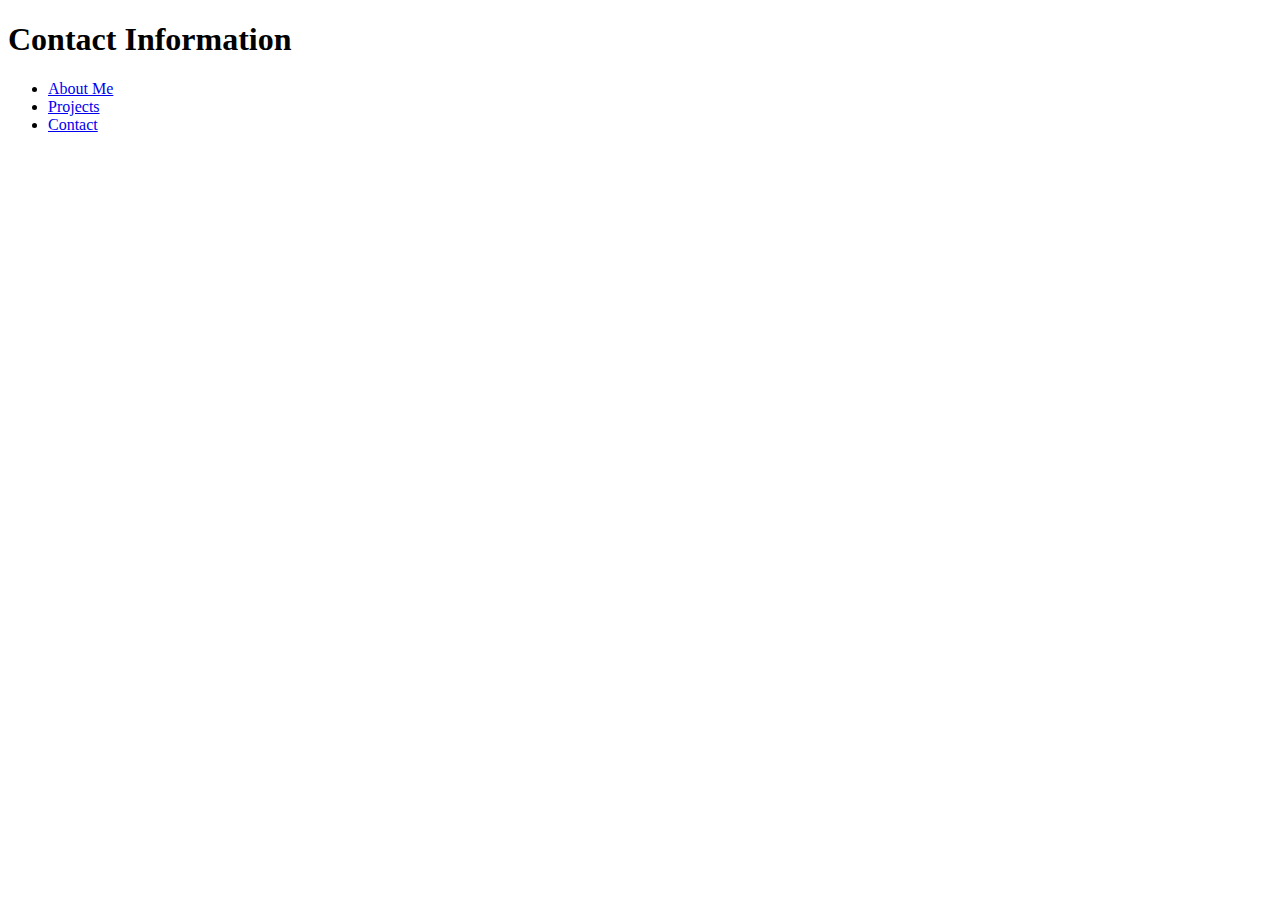
<file: src/contact.html>
<!DOCTYPE html>
<html lang="en">
<head>
    <meta charset="UTF-8">
    <meta name="viewport" content="width=device-width, initial-scale=1.0">
    <title>Portfolio</title>
    <link rel="stylesheet" href="assets/styles/index.css">
</head>
<body>

    <header>
        <h1>Contact Information</h1>
        <nav>
            <ul>
                <li><a href="index.html">About Me</a></li>
                <li><a href="projects.html">Projects</a></li>
                <li><a href="contact.html">Contact</a></li>
            </ul>
        </nav>
    </header>

    <form>

    </form>
    
    <footer>
        <p></p>
    </footer>

</body>
</html>
</file>
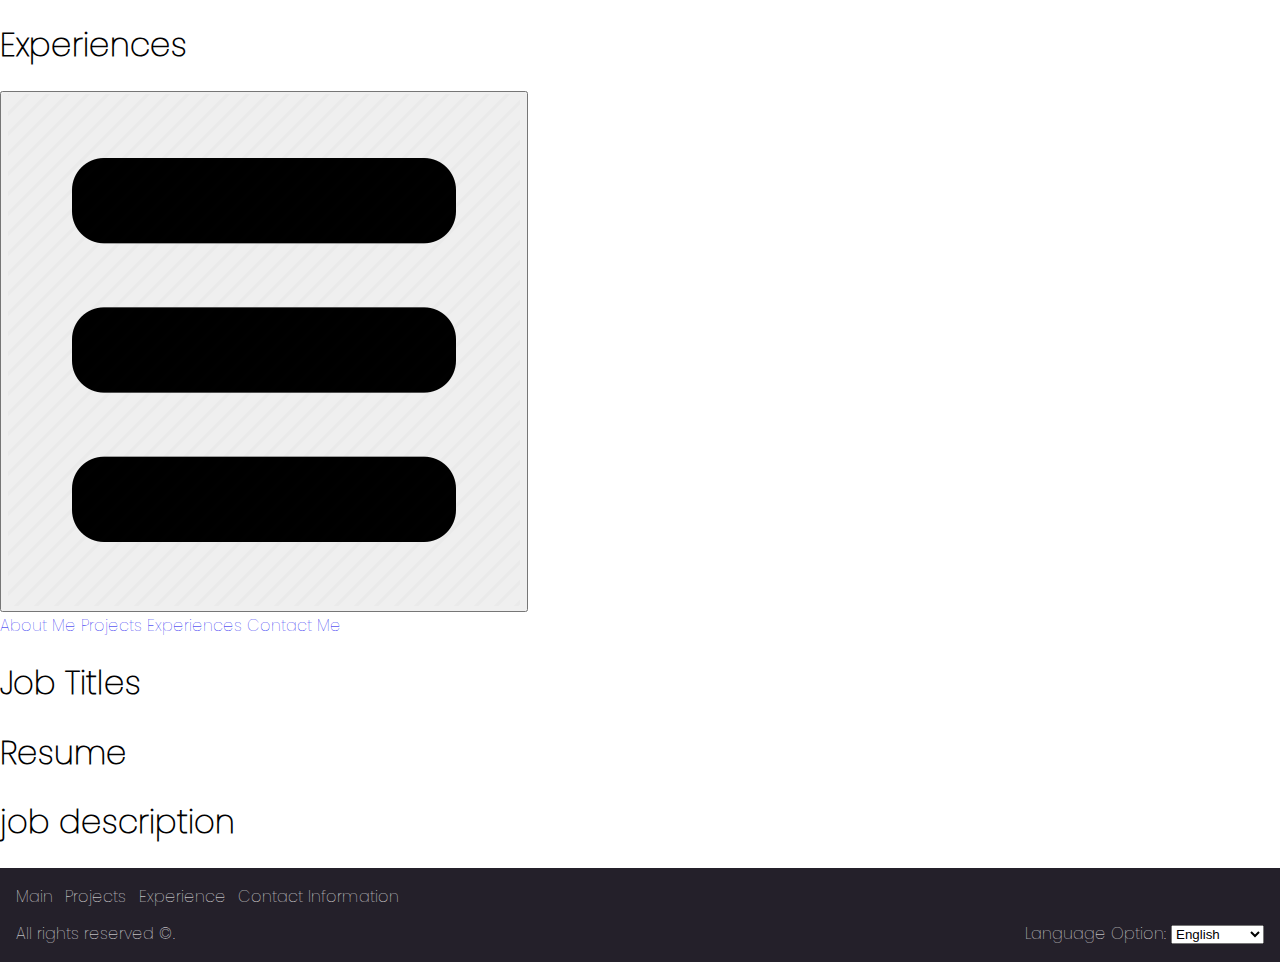
<file: src/experiences.html>
<!DOCTYPE html>
<html lang="en">
<head>
    <meta charset="UTF-8">
    <meta name="viewport" content="width=device-width, initial-scale=1.0">
    <title>Portfolio</title>
    <link rel="stylesheet" href="assets/styles/experiences.css">
    <link rel="stylesheet" href="assets/styles/universal.css">
    <script src="assets/scripts/projects.js"></script>
</head>
<body>
    <header>
        <h1>Experiences</h1>
        <button type="button" id="menuButton">
            <img src="public/images/navigation.png" alt="navigation" />
        </button>
    </header>
    <nav class="menu" id="menu">
        <a href="index.html">About Me</a>
        <a href="projects.html">Projects</a>
        <a href="experiences.html">Experiences</a>
        <a href="contact.html">Contact Me</a>
    </nav>
    <main id="grid">
        <section>
            <h1>Job Titles</h1>
        </section>
        <section>
            <h1>Resume</h1>
        </section>
        <section>
            <h1>job description</h1>
        </section>
    </main>
    <footer>
        <nav>
            <a href="index.html">Main</a>
            <a href="projects.html">Projects</a>
            <a href="experiences.html">Experience</a>
            <a href="contact.html">Contact Information</a>
        </nav>
        All rights reserved &copy;.
        <form action="GET" method="">
            <label for="languageOption">Language Option:</label>
            <select name="languages" id="languages">
                <option value="english">English</option>
                <option value="spanish">Spanish</option>
                <option value="japanese">Japanese</option>
                <option value="vietnamese">Vietnamese</option>
            </select>
        </form>
    </footer>
</body>
</html>
</file>
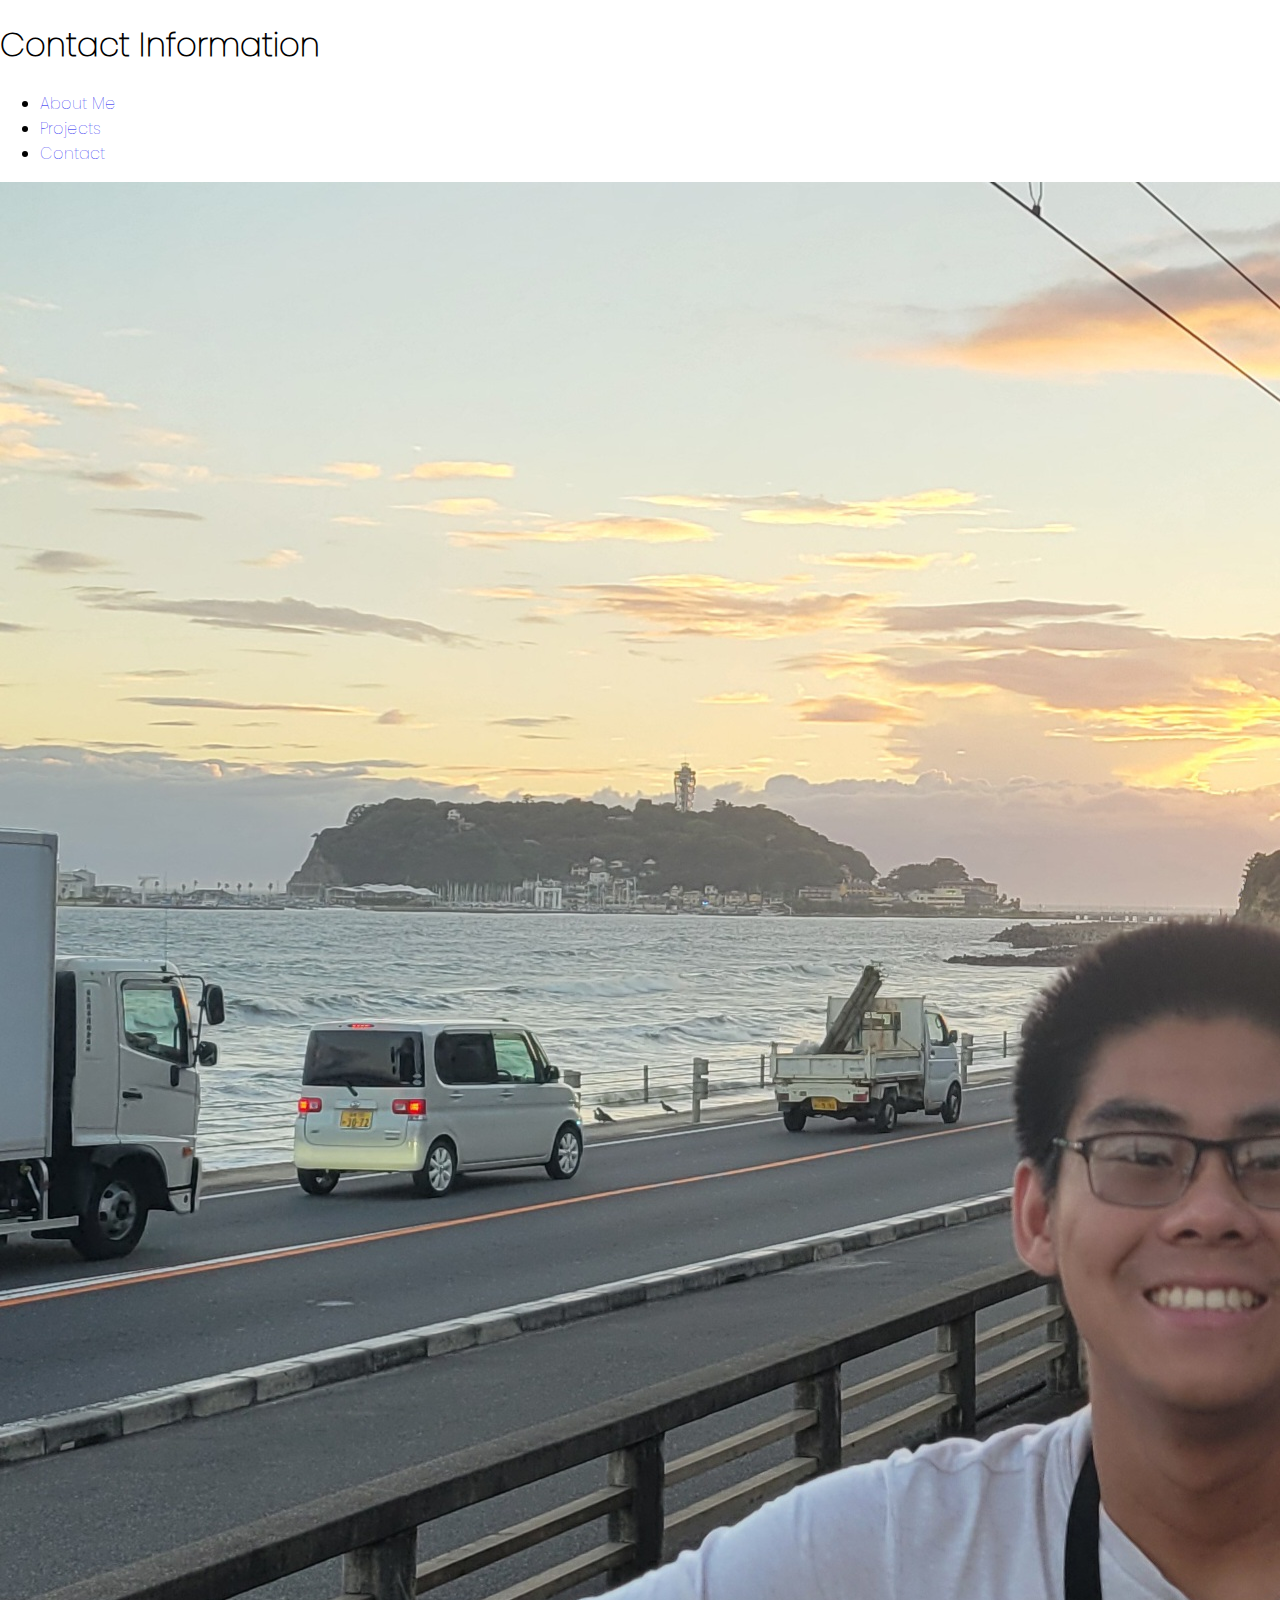
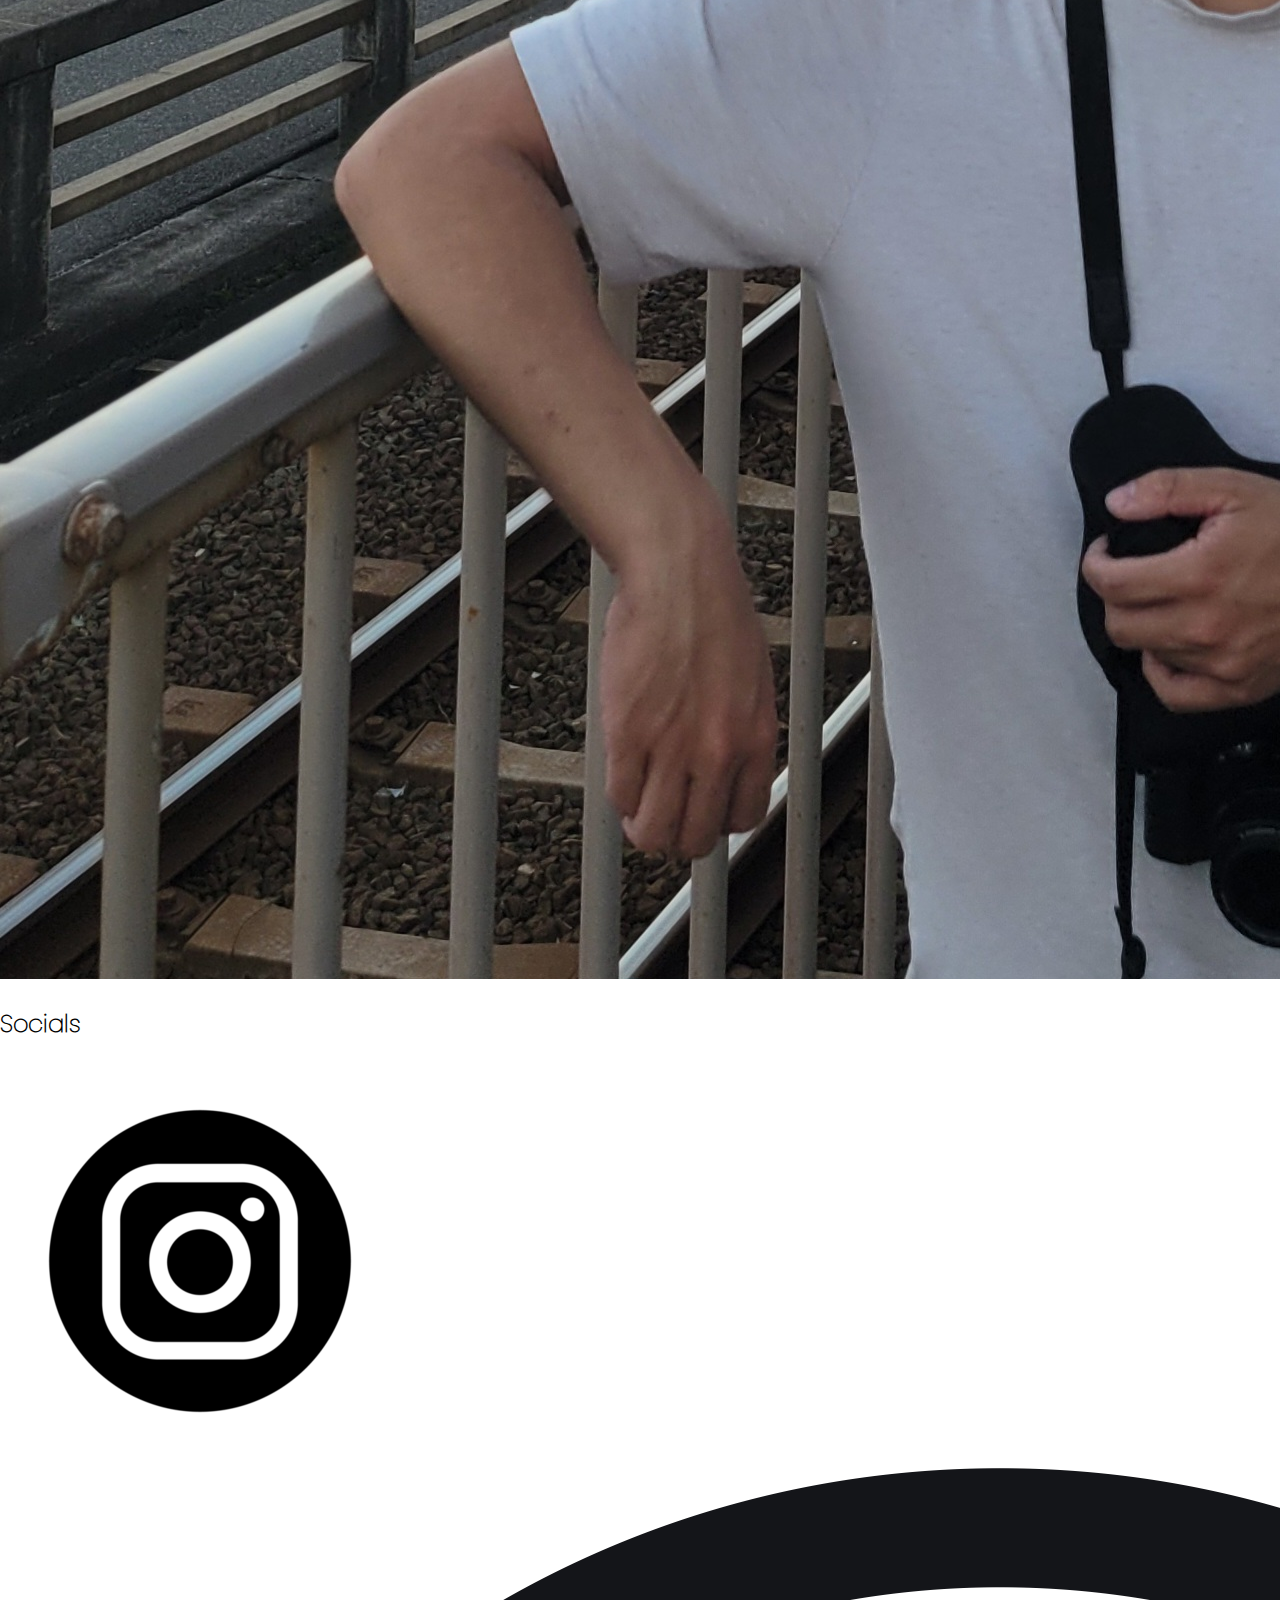
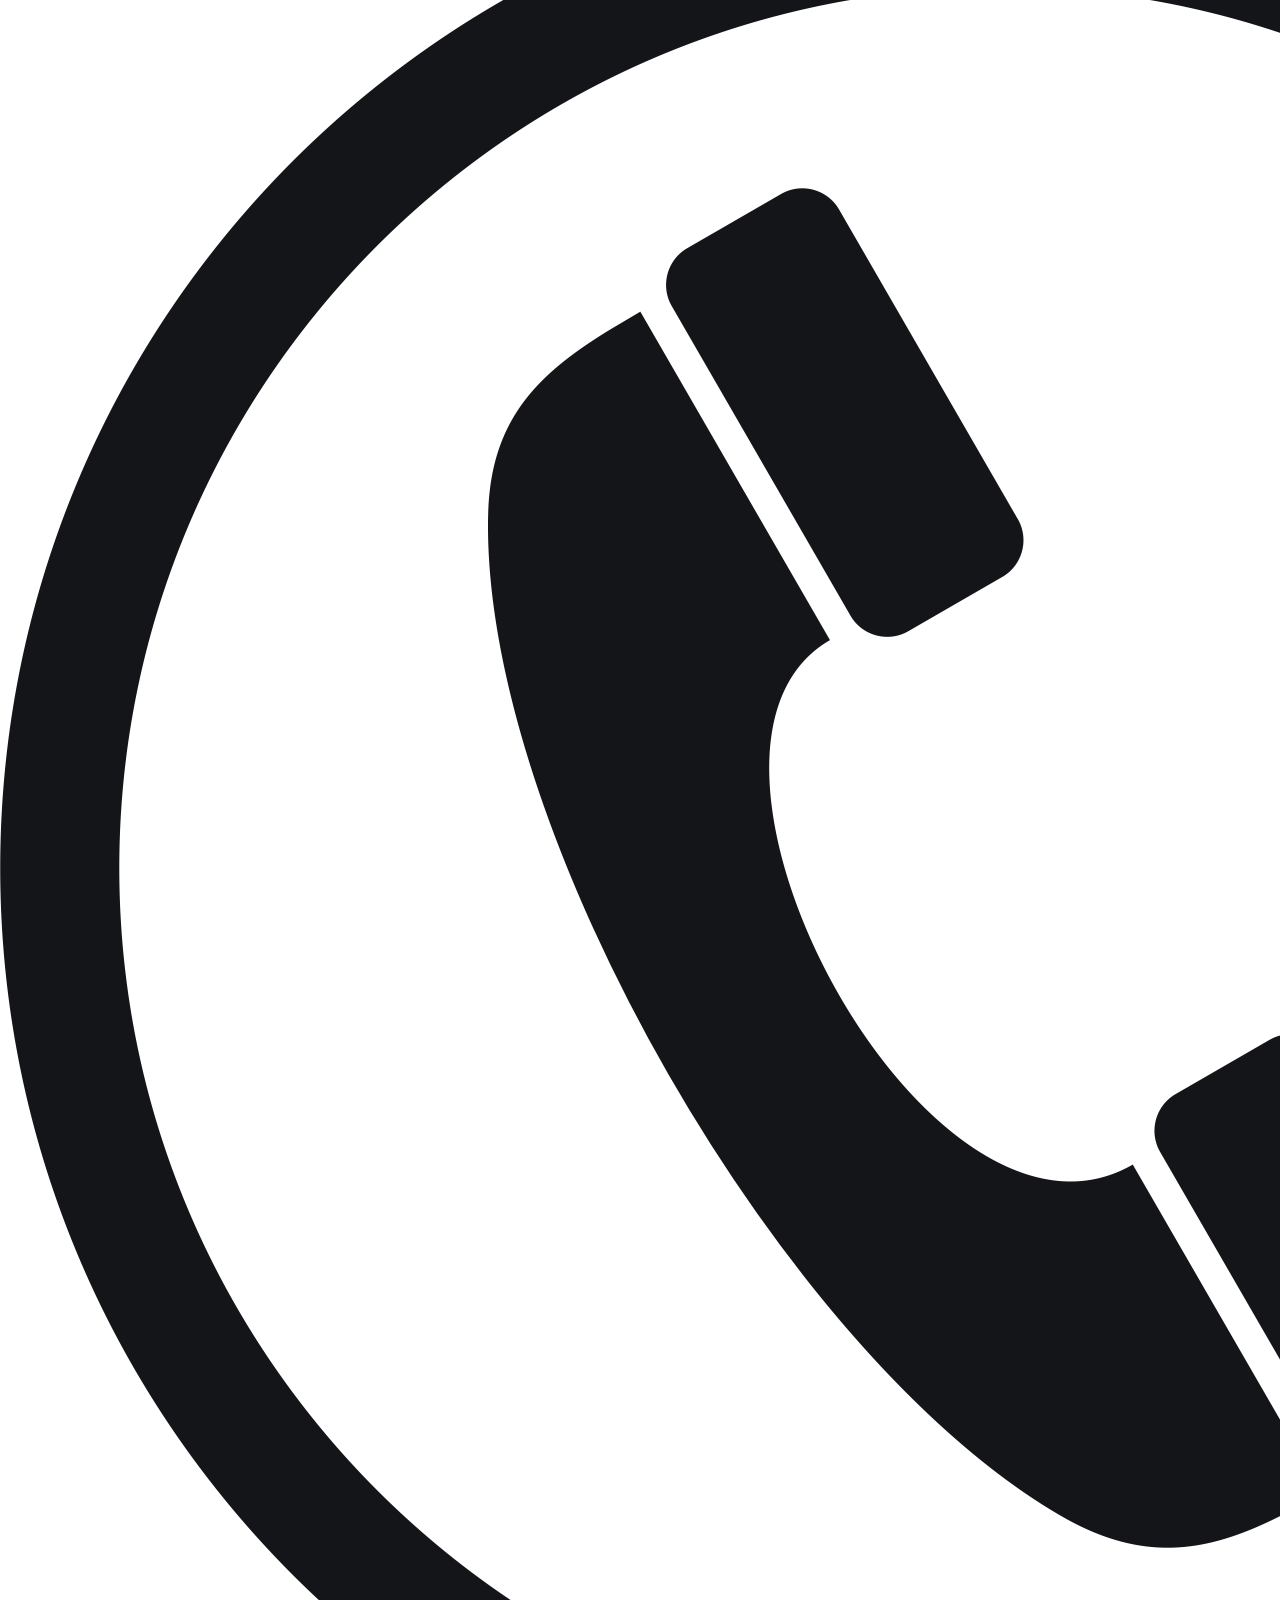
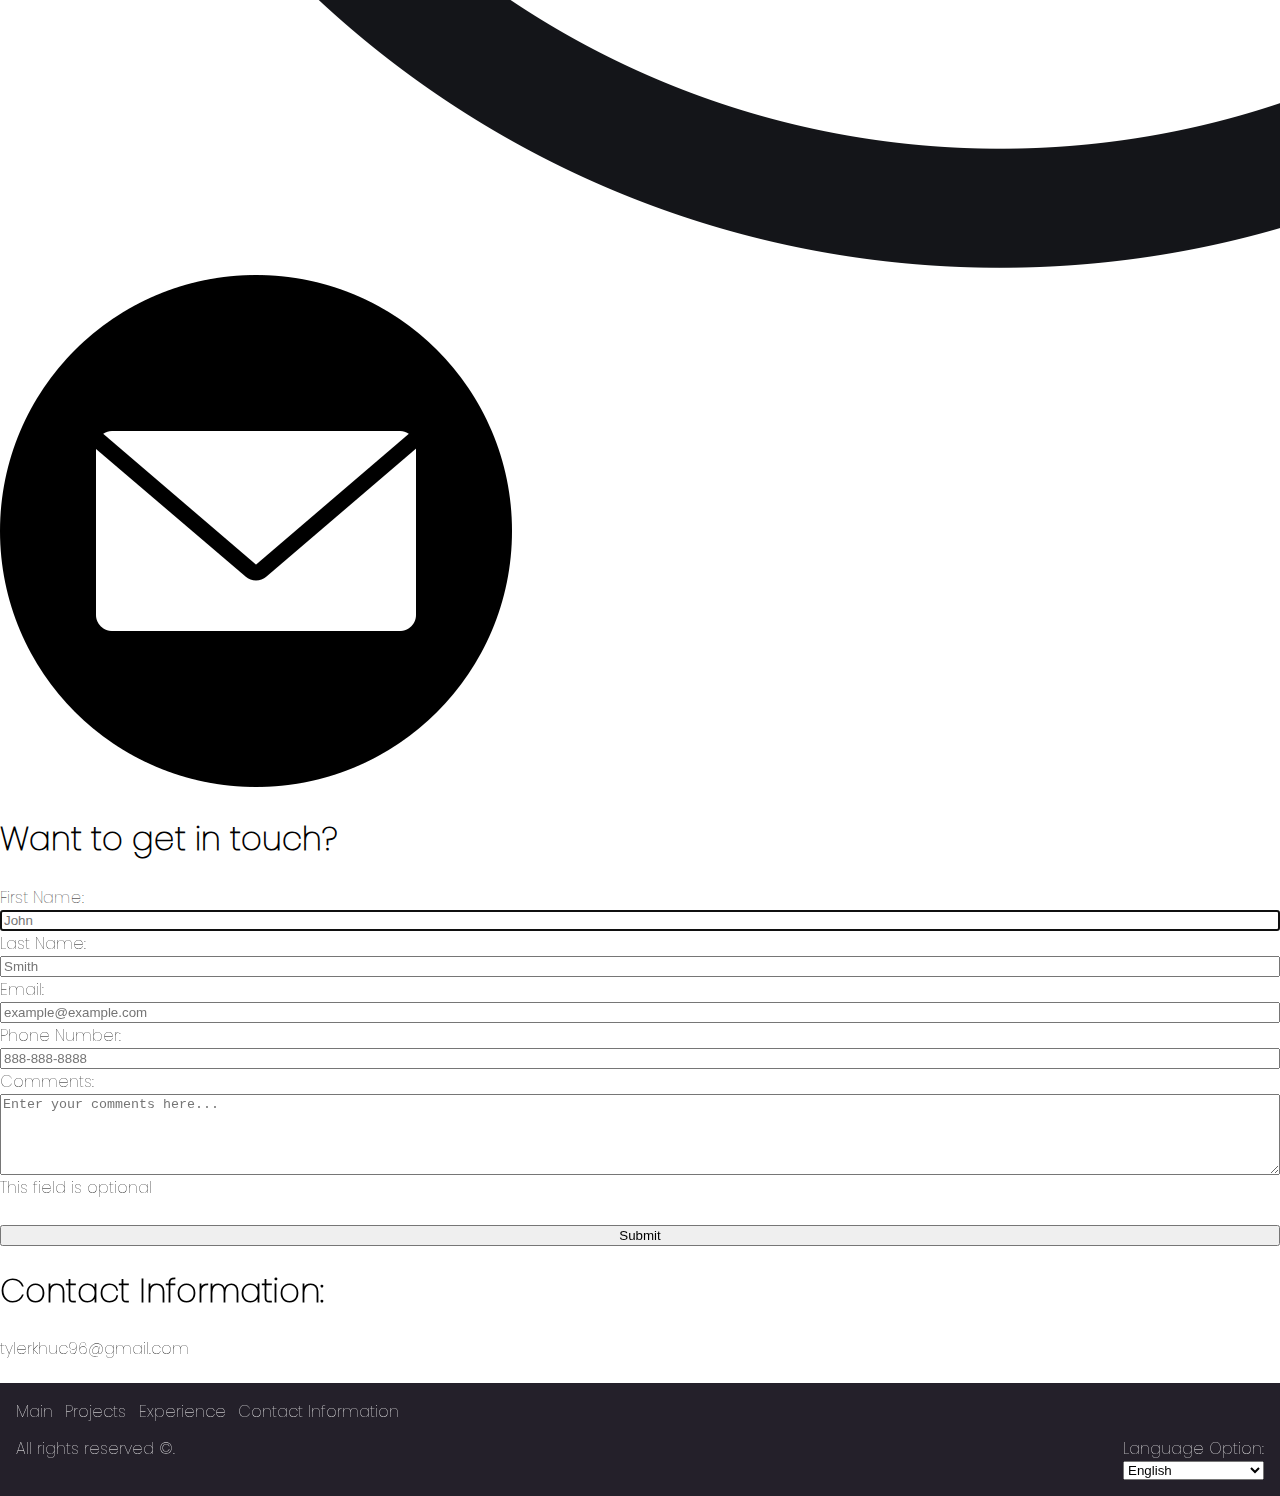
<file: src/form-no-js.html>
<!DOCTYPE html>
<html lang="en">
<head>
    <meta charset="UTF-8">
    <meta name="viewport" content="width=device-width, initial-scale=1.0">
    <title>Portfolio</title>
    <link rel="stylesheet" href="assets/styles/contact.css">
    <link rel="stylesheet" href="assets/styles/universal.css">
</head>
<body>

    <header>
        <h1>Contact Information</h1>
        <nav>
            <ul>
                <li><a href="index.html">About Me</a></li>
                <li><a href="projects.html">Projects</a></li>
                <li><a href="contact.html">Contact</a></li>
            </ul>
        </nav>
    </header>
    <main>
        <picture>
            <source srcset="public/images/japan.jpg" media="(min-width: 1024px)">
            <img src="" alt="A descriptive alt text">
            <aside>
                <h2>Socials</h2>
                <a href="https://www.instagram.com/"><img src="public/images/instagram.webp"></a>
                <a href="mailto:tylerkhuc96@gmail.com"><img src="public/images/phone.png"></a>
                <a href=""><img src="public/images/email.webp"></a>                
            </aside>
        </picture>
        <form action="https://httpbin.org/post" method="POST">
            <h1>Want to get in touch?</h1>
            <label for="firstName" >First Name:</label>
            <input type="text" id="firstName" name="firstName" required placeholder="John" minlength="2" autofocus>
            <output id="firstName"></output>
            <output id="first-name-info"></output>
            <label for="lastName">Last Name:</label>
            <input type="text" id="lastName" name="lastName" required placeholder="Smith" required>
            <output id="last-name-error"></output>
            <output id="last-name-info"></output>
            <label for="email">Email:</label>
            <input type="email" id="email" name="email" placeholder="example@example.com" minlength="6" required>
            <output id="email-error"></output>
            <output id="email-info"></output>
            <label for="phone">Phone Number:</label>
            <input type="tel" id="phone" name="phone" required placeholder="888-888-8888" pattern="^(\(\d{3}\)[-\s]?\d{3}[-\s]?\d{4}|\d{3}[-\s]?\d{3}[-\s]?\d{4}|\d{9})$" minlength="6">
            <output id="phone-error"></output>
            <output id="phone-info"></output>
            <label for="comments">Comments:</label>
            <textarea id="comments" name="comments" rows="5" cols="40" placeholder="Enter your comments here..."></textarea>
            <output id="comments-error">This field is optional</output><br>
            <output id="comments-info"></output>
            <input type="hidden" name="possible_bot" value="true">
            <button value="submit">Submit</button>
        </form> 
        <aside>
            <h1>Contact Information:</h1>
            <p>tylerkhuc96@gmail.com</p>
            <h1></h1>
            <p></p>
        </aside>
    </main>  
    <footer>
        <nav>
            <a href="index.html">Main</a>
            <a href="projects.html">Projects</a>
            <a href="experiences.html">Experience</a>
            <a href="contact.html">Contact Information</a>
        </nav>
        <noscript>Javascript is currently disabled.</noscript>
        All rights reserved &copy;.
        <form action="submit.php" method="GET">
            <label for="languageOption">Language Option:</label>
            <select name="languages" id="languages" onChange="alert('hi');">
                <option value="english">English</option>
                <option value="spanish">Español</option>
                <option value="japanese">日本語</option>
                <option value="vietnamese">Tiếng Việt</option>
            </select>
        </form>
    </footer>
</body>
</html>
</file>
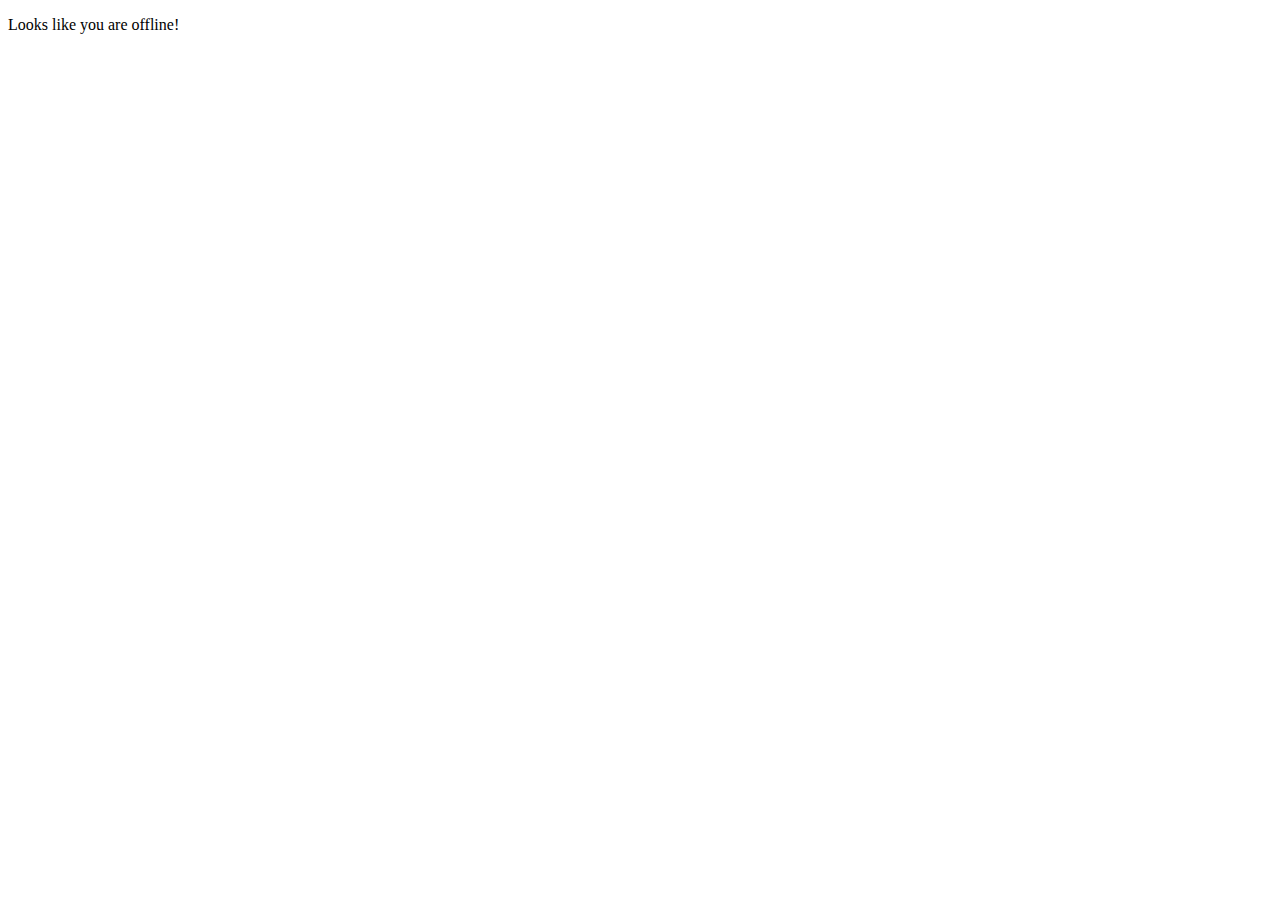
<file: src/offline.html>
<!DOCTYPE html>
<html lang="en">
    <head>

    </head>
    <body>
        <main>
            <p>Looks like you are offline!</p>
            <picture></picture>
        </main>
        <footer></footer>
    </body>
</html>
</file>
<file: src/assets/styles/index.css>
:root {
	--primary-color: #FAF9F6;
	--dark-color: hsl(260 20% 10% / 0.95);
}

header label {
	position: relative;
	margin-top: 25px;
	margin-left: 25px;
	display: inline-block;
	width: 60px;
  	height: 34px;
}

header label input {
	opacity: 0;
}

header label span:before { /* circle */
	position: absolute;
	content: "";
	height: 26px;
	width: 26px;
	left: 4px;
	bottom: 4px;
	background-color: white;
	-webkit-transition: .4s;
	transition: .4s;
}

header label span { 
	position: absolute;
	cursor: pointer;
	top: 0;
	left: 0;
	right: 0;
	bottom: 0;
	background-color: rgb(85, 26, 139);
	-webkit-transition: .4s;
	transition: .4s;
}

header input:checked + span {
	background-color: var(--dark-color);
}
  
header input:focus + span {
	box-shadow: 0 0 1px #2196F3;
}

header input:checked + span:before {
	-webkit-transform: translateX(26px);
	-ms-transform: translateX(26px);
	transform: translateX(26px);
}
  
header span {
	border-radius: 34px;
}
  
header span:before {
	border-radius: 50%;
}

hgroup {
	float: right;
	display: grid;
	grid-template-columns: repeat(4, auto);
	margin: 0%;	
}

hgroup > * {
	font-size: 2.5vb;
	white-space: nowrap;
	margin: 0%;
	padding-inline: 1.5rem;
	padding-block: 1.5rem;
}

main {
	display: grid;
	min-block-size: 100vb;
	grid-template-columns: repeat(11, 1fr);
	grid-template-rows: repeat(9, auto);
	grid-row-gap: 2rem;
}

main > h1:first-of-type {
	grid-column: 5 / 9;
	grid-row: 3;
	margin-block: 10%;
	margin-inline-start: 15%;
	background: hsl(260 20% 10% / 0.95);
	color: var(--primary-color, white);
	padding-inline: 1.5rem;
	padding-block: 0;
	border-radius: 1rem;
	align-content: center;
	
}

.image {
	inline-size: unset;
	block-size: unset;
	object-fit: cover;
	object-position: top;
	grid-column: 2 / 8;
	grid-row: 2 / 4;
	align-self: stretch;
	justify-self: stretch;
	place-self: stretch;
	border-radius: 1rem;
}

h1 	span {
	display: inline-block;
	font-size: 1.47vw;
	overflow: hidden; 
	border-right: .05em solid white; 
	white-space: nowrap; 
	width: auto;
	height: auto;
	letter-spacing: .1em;
	transform: scaleY(1.5);
	animation: 
		typing 3.5s steps(40, end) forwards,
		blink 1s 4.5s step-end infinite;	
}

summary {
	font-size: 2vb;
	color: var(--primary-color, white);
	grid-column: 4 / 9;
	grid-row: 4 / 6;
	align-self: start;
	margin: 0;
	padding-inline: 2rem;
	padding-block: 2rem;
	background: hsl(260 20% 10% / 0.95);
	border-radius: 1rem;
}

.icons {
	grid-column: 1 / 3;
	grid-row: 2 / 3;
	justify-self: center;
	align-self: end;
}

.icons_list {
	padding: 0;
	margin: 0;
	list-style: none;
	display: flex;
	flex-direction: column;
	gap: 0.6rem;
}



.github {
	justify-self: center;
	inline-size: 4rem;
	block-size: 4rem;
	border-radius: 0.6rem;
	display: block;
	opacity: 0;
	transform: translateX(-50px);
    animation: fadeInRight 1s ease-out forwards;
	animation-delay: 4.5s;
}

.linkedin {
	justify-self: center;
	inline-size: 5rem;
	block-size: 5rem;
	border-radius: 0.6rem;
	display: block;
	opacity: 0;
	transform: translateX(-50px);
   	animation: fadeInRight 1s ease-out forwards;
	animation-delay: 5s;
}

.gmail {
	justify-self: center;
	inline-size: 3rem;
	block-size: 3rem;
	border-radius: 0.6rem;
	display: block;
	opacity: 0;
	transform: translateX(-50px);
    	animation: fadeInRight 1s ease-out forwards;
	animation-delay: 5.5s;
}

a:hover img {
	filter: opacity(75%); 
	transform: translate(50px, 100px);
}

detail {
	font-size: larger;
	background: hsl(260 20% 10% / 0.95);
	grid-column: 9/12;
	grid-row: 2/7;
	color: var(--primary-color, white);
	border-radius: 1rem;
	padding-inline: 2rem;
	padding-block: 1.5rem;
	margin: 10%;
}

.grid-container > a { 
	color: var(--primary-color, white);
}

a:hover {
    color: wheat;
}

@media screen and (max-width: 768px) {
	.grid {
		display: grid;
		grid-template-columns: repeat(11, 1fr);
		grid-template-rows: repeat(9, auto);
		grid-row-gap: 2rem;
	}

	.image {
		inline-size: unset;
		block-size: unset;
		object-fit: cover;
		object-position: top;
		grid-column: 2 / 11; 
		grid-row: 2 / 4;
		place-self: stretch;
		border-radius: 1rem;
		margin-bottom: 50%;
	}

	detail {
		visibility: hidden;
	}

	.intro {
		grid-column: 2 / 11;
	}

	hgroup {
		display: none;
	}
}
</file>
<file: src/assets/styles/experiences.css>
.grid {
    
}
</file>
<file: src/assets/styles/universal.css>
:root {
	--primary-universal-color: white;
	--off-white: rgb(250, 249, 246);
	--cream-color: color(display-p3 1.0 0.98 0.85);
	--primary-color: #FAF9F6;
	--dark-color: hsl(260 20% 10% / 0.95);
}

.darkMode {
	background-color: var(--dark-color);
	animation: background-dark 1.5s;

	a {
		color: wheat;
	}

	a:hover {
		 color: hsl(260 25% 10% / 0.95);
	}
}

body {
	font-family: Poppin, sans-serif, Helvetica;
	min-height: 100vh;
    margin: 0%;
	padding: 0%;
	display: flex;
    flex-direction: column;
}

hgroup {
	float: right;
	display: grid;
	grid-template-columns: repeat(4, auto);
	margin: 0%;	

	h1 {
		a:hover {
			color: wheat;
		}
	}
}

hgroup > * {
	font-size: 3vb;
	white-space: nowrap;
	margin: 0%;
	padding-inline: 1.5rem;
	padding-block: 1.5rem;
}

@font-face { 
	font-family: Poppin; 
	src: url('../public/fonts/Poppins/Poppins-Thin.ttf'); 
	font-weight: normal;
	font-style: normal;
	font-display: swap;
} 

@font-face {
	font-family: Proxima-Nova; 
	src: url('../public/fonts/Proxima%20Nova/proximanova_regular.ttf'); 
	font-weight: normal;
	font-style: normal;
	font-display: swap;
}

@keyframes background-dark {
	0% {
		background-color: white;
	}
	100% {
		background-color: var(--dark-color);
	}
}

@keyframes background-light {
	0% {
		background-color: var(--dark-color);
	}
	100% {
		background-color: white;
	}
}

@keyframes fadeInRight {
    to {
        opacity: 1;
        transform: translateX(0);
    }
}

@keyframes fadeInUp {
    to {
        opacity: 1;
        transform: translateY(0); 
    }
}

@keyframes typing {
    from {
        width: 0;
    }
    to {
        width: 100%;
    }
}

@keyframes blink {
	from, to { border-color: transparent }
  	50% { border-color: white; }
}

@keyframes scroll-animation {
	to {
		scale: 1; opacity: 1;
		box-shadow: 0px 0px;
	}
}

a {
	text-decoration: none;
}

footer {	
	bottom: 0;
	margin-top: auto;
	position: static;
	width: auto;
	color: var(--primary-universal-color);
	background: hsl(260 20% 10% / 0.95);
    padding: 1rem; 
	flex-wrap: nowrap;
}

footer nav {
	display: flex;
	flex-direction: row;
	margin-bottom: 1%;
}

footer nav a {
	color: var(--primary-universal-color);
	flex-wrap: nowrap;
	text-align: center;
	margin-right: 1%; 
}	

footer form {
	float: right;
}

@media screen and (max-width: 768px) {
	body {
		font-family: Poppin, sans-serif, Helvetica;
		font-size: small;
		min-height: 100vh;
		margin: 0%;
		padding: 0%;
		display: flex;
    	flex-direction: column;
	}

	footer {
		bottom: 0;
		margin-top: auto;
	}

	footer nav {
		justify-content: center;
		justify-content: space-around;
	}
}
</file>
<file: src/assets/styles/contact.css>
form {
    display: flex;
    flex-flow: column;
    
}
</file>
